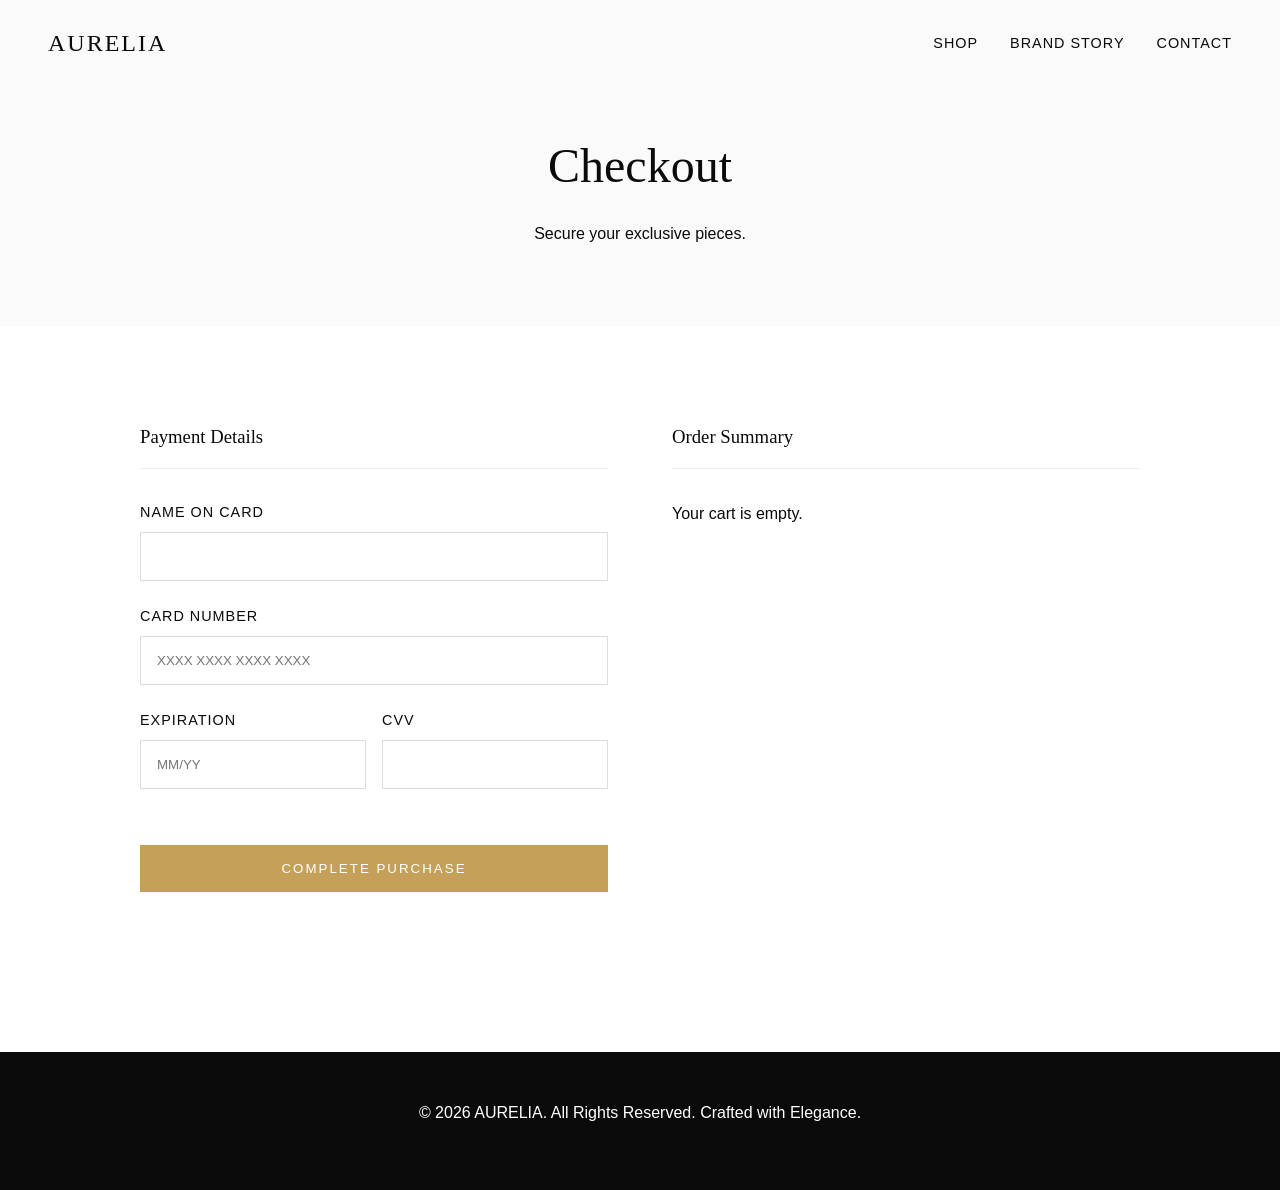
<file: checkout.html>
<!DOCTYPE html>
<html lang="en">
<head>
    <meta charset="UTF-8">
    <meta name="viewport" content="width=device-width, initial-scale=1.0">
    <title>Checkout | AURELIA</title>
    <link rel="stylesheet" href="style.css">
</head>
<body>

    <!-- Glassmorphism Header -->
    <header>
        <div class="logo"><a href="index.html">AURELIA</a></div>
        <nav>
            <ul>
                <li><a href="index.html">Shop</a></li>
                <li><a href="about.html">Brand Story</a></li>
                <li><a href="contact.html">Contact</a></li>
            </ul>
        </nav>
        <!-- No cart icon on checkout page to minimize distractions -->
    </header>

    <!-- Main Content -->
    <main>
        <div class="page-header">
            <h1>Checkout</h1>
            <p>Secure your exclusive pieces.</p>
        </div>
        
        <section>
            <div class="form-container" style="display: grid; grid-template-columns: 1fr 1fr; gap: 4rem; max-width: 1000px;">
                
                <div>
                    <h3 style="margin-bottom: 2rem; border-bottom: 1px solid #eee; padding-bottom: 1rem;">Payment Details</h3>
                    <form id="checkout-form">
                        <div class="form-group">
                            <label for="ch-name">Name on Card</label>
                            <input type="text" id="ch-name" required>
                        </div>
                        <div class="form-group">
                            <label for="ch-card">Card Number</label>
                            <input type="text" id="ch-card" placeholder="XXXX XXXX XXXX XXXX" required>
                        </div>
                        <div style="display: flex; gap: 1rem;">
                            <div class="form-group" style="flex: 1;">
                                <label for="ch-exp">Expiration</label>
                                <input type="text" id="ch-exp" placeholder="MM/YY" required>
                            </div>
                            <div class="form-group" style="flex: 1;">
                                <label for="ch-cvv">CVV</label>
                                <input type="text" id="ch-cvv" required>
                            </div>
                        </div>
                        <button type="submit" class="btn" style="width: 100%; margin-top: 2rem;">Complete Purchase</button>
                    </form>
                </div>
                
                <div>
                    <h3 style="margin-bottom: 2rem; border-bottom: 1px solid #eee; padding-bottom: 1rem;">Order Summary</h3>
                    <div id="order-summary">
                        <!-- Order summary injected by JS -->
                    </div>
                </div>

            </div>
        </section>
    </main>

    <footer>
        <p>&copy; 2026 AURELIA. All Rights Reserved. Crafted with Elegance.</p>
    </footer>

    <script src="script.js"></script>
</body>
</html>
</file>
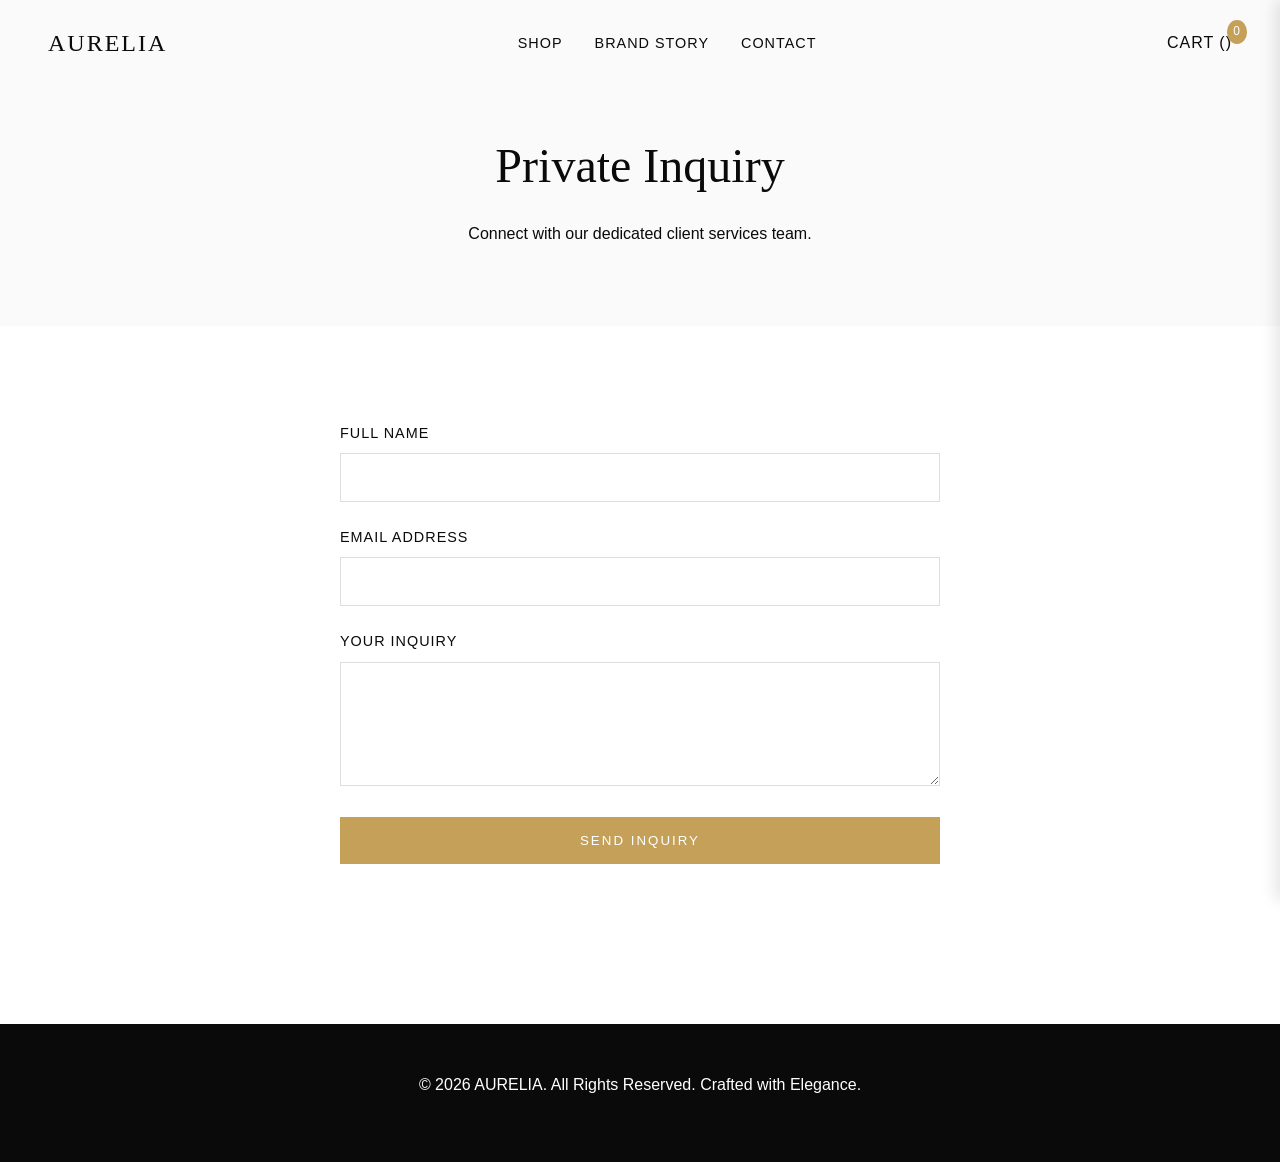
<file: contact.html>
<!DOCTYPE html>
<html lang="en">
<head>
    <meta charset="UTF-8">
    <meta name="viewport" content="width=device-width, initial-scale=1.0">
    <title>Contact | AURELIA</title>
    <link rel="stylesheet" href="style.css">
</head>
<body>

    <!-- Glassmorphism Header -->
    <header>
        <div class="logo"><a href="index.html">AURELIA</a></div>
        <nav>
            <ul>
                <li><a href="index.html">Shop</a></li>
                <li><a href="about.html">Brand Story</a></li>
                <li><a href="contact.html">Contact</a></li>
            </ul>
        </nav>
        <div class="cart-icon">
            Cart (<span class="cart-count">0</span>)
        </div>
    </header>

    <!-- Slide-out Cart Drawer -->
    <div id="overlay" class="overlay"></div>
    <div id="cart-drawer" class="cart-drawer">
        <div class="cart-header">
            <h3>Your Selection</h3>
            <button class="close-cart">&times;</button>
        </div>
        <div class="cart-items">
            <!-- Items injected by JS -->
        </div>
        <div class="cart-footer">
            <div class="cart-total">
                <span>Total</span>
                <span id="cart-total-amount">$0.00</span>
            </div>
            <a href="checkout.html" class="btn" style="display: block; text-align: center; width: 100%;">Proceed to Checkout</a>
        </div>
    </div>

    <!-- Main Content -->
    <main>
        <div class="page-header">
            <h1>Private Inquiry</h1>
            <p>Connect with our dedicated client services team.</p>
        </div>
        
        <section>
            <div class="form-container">
                <form id="contact-form">
                    <div class="form-group">
                        <label for="name">Full Name</label>
                        <input type="text" id="name" name="name" required>
                    </div>
                    <div class="form-group">
                        <label for="email">Email Address</label>
                        <input type="email" id="email" name="email" required>
                    </div>
                    <div class="form-group">
                        <label for="inquiry">Your Inquiry</label>
                        <textarea id="inquiry" name="inquiry" rows="6" required></textarea>
                    </div>
                    <button type="submit" class="btn" style="width: 100%;">Send Inquiry</button>
                </form>
            </div>
        </section>
    </main>

    <footer>
        <p>&copy; 2026 AURELIA. All Rights Reserved. Crafted with Elegance.</p>
    </footer>

    <script src="script.js"></script>
</body>
</html>
</file>
<file: style.css>
/* Global Settings */
:root {
    --obsidian: #0A0A0A;
    --champagne-gold: #C5A059;
    --pure-white: #FFFFFF;
    --font-primary: 'Helvetica Neue', Helvetica, Arial, sans-serif;
    --font-secondary: 'Georgia', serif;
}

* {
    margin: 0;
    padding: 0;
    box-sizing: border-box;
}

body {
    font-family: var(--font-primary);
    background-color: var(--pure-white);
    color: var(--obsidian);
    line-height: 1.6;
    overflow-x: hidden;
}

/* Typography */
h1, h2, h3, h4, h5, h6 {
    font-family: var(--font-secondary);
    font-weight: 400;
    margin-bottom: 1rem;
}

h1 { font-size: 3rem; }
h2 { font-size: 2.5rem; }

p {
    font-size: 1rem;
    margin-bottom: 1rem;
}

a {
    text-decoration: none;
    color: inherit;
    transition: color 0.3s ease;
}

a:hover {
    color: var(--champagne-gold);
}

/* Glassmorphism Header */
header {
    position: fixed;
    top: 0;
    width: 100%;
    z-index: 1000;
    padding: 1.5rem 3rem;
    display: flex;
    justify-content: space-between;
    align-items: center;
    transition: background 0.3s ease, backdrop-filter 0.3s ease;
    background: transparent;
}

header.scrolled {
    background: rgba(255, 255, 255, 0.9);
    backdrop-filter: blur(10px);
    box-shadow: 0 2px 10px rgba(0,0,0,0.05);
}

.logo {
    font-family: var(--font-secondary);
    font-size: 1.5rem;
    letter-spacing: 2px;
    text-transform: uppercase;
}

nav ul {
    list-style: none;
    display: flex;
    gap: 2rem;
}

nav ul li a {
    text-transform: uppercase;
    font-size: 0.9rem;
    letter-spacing: 1px;
}

/* Cart Icon */
.cart-icon {
    position: relative;
    cursor: pointer;
    font-size: 1rem;
    text-transform: uppercase;
    letter-spacing: 1px;
}

.cart-count {
    position: absolute;
    top: -10px;
    right: -15px;
    background: var(--champagne-gold);
    color: var(--pure-white);
    font-size: 0.75rem;
    padding: 2px 6px;
    border-radius: 50%;
}

/* Hero Section */
.hero {
    height: 100vh;
    display: flex;
    align-items: center;
    justify-content: center;
    text-align: center;
    background: url('https://images.unsplash.com/photo-1490481651871-ab68de25d43d?w=1600&q=80') center/cover no-repeat;
    position: relative;
    color: var(--pure-white);
}

.hero::after {
    content: '';
    position: absolute;
    top: 0; left: 0; right: 0; bottom: 0;
    background: rgba(10, 10, 10, 0.3);
    z-index: 1;
}

.hero-content {
    position: relative;
    z-index: 2;
    padding: 2rem;
}

.hero h1 {
    font-size: 4rem;
    letter-spacing: 4px;
    text-transform: uppercase;
    margin-bottom: 1rem;
}

.btn {
    display: inline-block;
    padding: 1rem 2.5rem;
    background: var(--champagne-gold);
    color: var(--pure-white);
    text-transform: uppercase;
    letter-spacing: 2px;
    border: none;
    cursor: pointer;
    transition: background 0.3s ease, transform 0.3s ease;
}

.btn:hover {
    background: var(--obsidian);
    color: var(--pure-white);
    transform: translateY(-2px);
}

.btn-outline {
    background: transparent;
    border: 1px solid var(--champagne-gold);
    color: var(--champagne-gold);
}

.btn-outline:hover {
    background: var(--champagne-gold);
    color: var(--pure-white);
}

/* Sections */
section {
    padding: 6rem 3rem;
}

.section-title {
    text-align: center;
    margin-bottom: 4rem;
    text-transform: uppercase;
    letter-spacing: 3px;
}

/* Products Grid */
.products-grid {
    display: grid;
    grid-template-columns: repeat(auto-fit, minmax(300px, 1fr));
    gap: 3rem;
    max-width: 1200px;
    margin: 0 auto;
}

.product-card {
    text-align: center;
    opacity: 0;
    transform: translateY(20px);
    transition: opacity 0.6s ease, transform 0.6s ease;
}

.product-card.fade-in-visible {
    opacity: 1;
    transform: translateY(0);
}

.product-image {
    width: 100%;
    height: 450px;
    object-fit: cover;
    margin-bottom: 1.5rem;
    transition: transform 0.5s ease;
}

.product-card:hover .product-image {
    transform: scale(1.03);
}

.product-title {
    font-size: 1.2rem;
    margin-bottom: 0.5rem;
}

.product-price {
    color: var(--champagne-gold);
    font-size: 1.1rem;
    margin-bottom: 1rem;
}

/* Slide-out Cart */
.cart-drawer {
    position: fixed;
    top: 0;
    right: -400px;
    width: 400px;
    height: 100vh;
    background: var(--pure-white);
    box-shadow: -5px 0 15px rgba(0,0,0,0.1);
    z-index: 2000;
    padding: 2rem;
    display: flex;
    flex-direction: column;
    transition: right 0.4s cubic-bezier(0.77, 0, 0.175, 1);
}

.cart-drawer.open {
    right: 0;
}

.cart-header {
    display: flex;
    justify-content: space-between;
    align-items: center;
    margin-bottom: 2rem;
    padding-bottom: 1rem;
    border-bottom: 1px solid #eee;
}

.close-cart {
    background: none;
    border: none;
    font-size: 1.5rem;
    cursor: pointer;
    color: var(--obsidian);
}

.cart-items {
    flex-grow: 1;
    overflow-y: auto;
}

.cart-item {
    display: flex;
    margin-bottom: 1.5rem;
    gap: 1rem;
}

.cart-item img {
    width: 80px;
    height: 100px;
    object-fit: cover;
}

.cart-item-details {
    flex-grow: 1;
}

.cart-item-title {
    font-size: 1rem;
    margin-bottom: 0.5rem;
}

.cart-item-price {
    color: var(--champagne-gold);
}

.cart-footer {
    padding-top: 2rem;
    border-top: 1px solid #eee;
}

.cart-total {
    display: flex;
    justify-content: space-between;
    font-size: 1.2rem;
    font-weight: bold;
    margin-bottom: 1.5rem;
}

/* Chat FAB & Window */
.chat-fab {
    position: fixed;
    bottom: 2rem;
    right: 2rem;
    width: 60px;
    height: 60px;
    background: var(--obsidian);
    border: 2px solid var(--champagne-gold);
    border-radius: 50%;
    display: flex;
    justify-content: center;
    align-items: center;
    cursor: pointer;
    z-index: 1500;
    box-shadow: 0 4px 15px rgba(0,0,0,0.2);
    transition: transform 0.3s ease;
}

.chat-fab:hover {
    transform: scale(1.1);
}

.chat-fab svg {
    fill: var(--champagne-gold);
    width: 30px;
    height: 30px;
}

.chat-window {
    position: fixed;
    bottom: 6rem;
    right: 2rem;
    width: 350px;
    height: 450px;
    background: var(--pure-white);
    border: 1px solid var(--champagne-gold);
    border-radius: 10px;
    box-shadow: 0 10px 30px rgba(0,0,0,0.1);
    z-index: 1500;
    display: none;
    flex-direction: column;
    overflow: hidden;
}

.chat-window.open {
    display: flex;
}

.chat-header {
    background: var(--obsidian);
    color: var(--champagne-gold);
    padding: 1rem;
    text-align: center;
    font-family: var(--font-secondary);
    font-size: 1.2rem;
    border-bottom: 1px solid var(--champagne-gold);
    display: flex;
    justify-content: space-between;
    align-items: center;
}

.close-chat {
    background: none;
    border: none;
    color: var(--champagne-gold);
    font-size: 1.2rem;
    cursor: pointer;
}

.chat-messages {
    flex-grow: 1;
    padding: 1rem;
    overflow-y: auto;
    background: #fafafa;
    display: flex;
    flex-direction: column;
    gap: 1rem;
}

.message {
    max-width: 80%;
    padding: 0.8rem;
    border-radius: 8px;
    font-size: 0.9rem;
}

.message.bot {
    align-self: flex-start;
    background: var(--pure-white);
    border: 1px solid #eee;
    border-left: 3px solid var(--champagne-gold);
}

.message.user {
    align-self: flex-end;
    background: var(--obsidian);
    color: var(--pure-white);
}

.chat-input-area {
    display: flex;
    padding: 1rem;
    background: var(--pure-white);
    border-top: 1px solid #eee;
}

.chat-input-area input {
    flex-grow: 1;
    padding: 0.8rem;
    border: 1px solid #ddd;
    border-radius: 4px;
    outline: none;
}

.chat-input-area button {
    background: var(--champagne-gold);
    color: var(--pure-white);
    border: none;
    padding: 0 1.5rem;
    margin-left: 0.5rem;
    border-radius: 4px;
    cursor: pointer;
}

/* Overlay for Cart */
.overlay {
    position: fixed;
    top: 0; left: 0; width: 100%; height: 100%;
    background: rgba(0,0,0,0.5);
    z-index: 1900;
    display: none;
    opacity: 0;
    transition: opacity 0.3s ease;
}

.overlay.active {
    display: block;
    opacity: 1;
}

/* Forms */
.form-container {
    max-width: 600px;
    margin: 0 auto;
}

.form-group {
    margin-bottom: 1.5rem;
}

.form-group label {
    display: block;
    margin-bottom: 0.5rem;
    text-transform: uppercase;
    letter-spacing: 1px;
    font-size: 0.9rem;
}

.form-group input, .form-group textarea {
    width: 100%;
    padding: 1rem;
    border: 1px solid #ddd;
    font-family: inherit;
    outline: none;
    transition: border-color 0.3s ease;
}

.form-group input:focus, .form-group textarea:focus {
    border-color: var(--champagne-gold);
}

/* Page Headers */
.page-header {
    padding-top: 8rem;
    padding-bottom: 4rem;
    text-align: center;
    background: #fafafa;
}

/* Footer */
footer {
    background: var(--obsidian);
    color: var(--pure-white);
    text-align: center;
    padding: 3rem;
    margin-top: 4rem;
}
</file>
